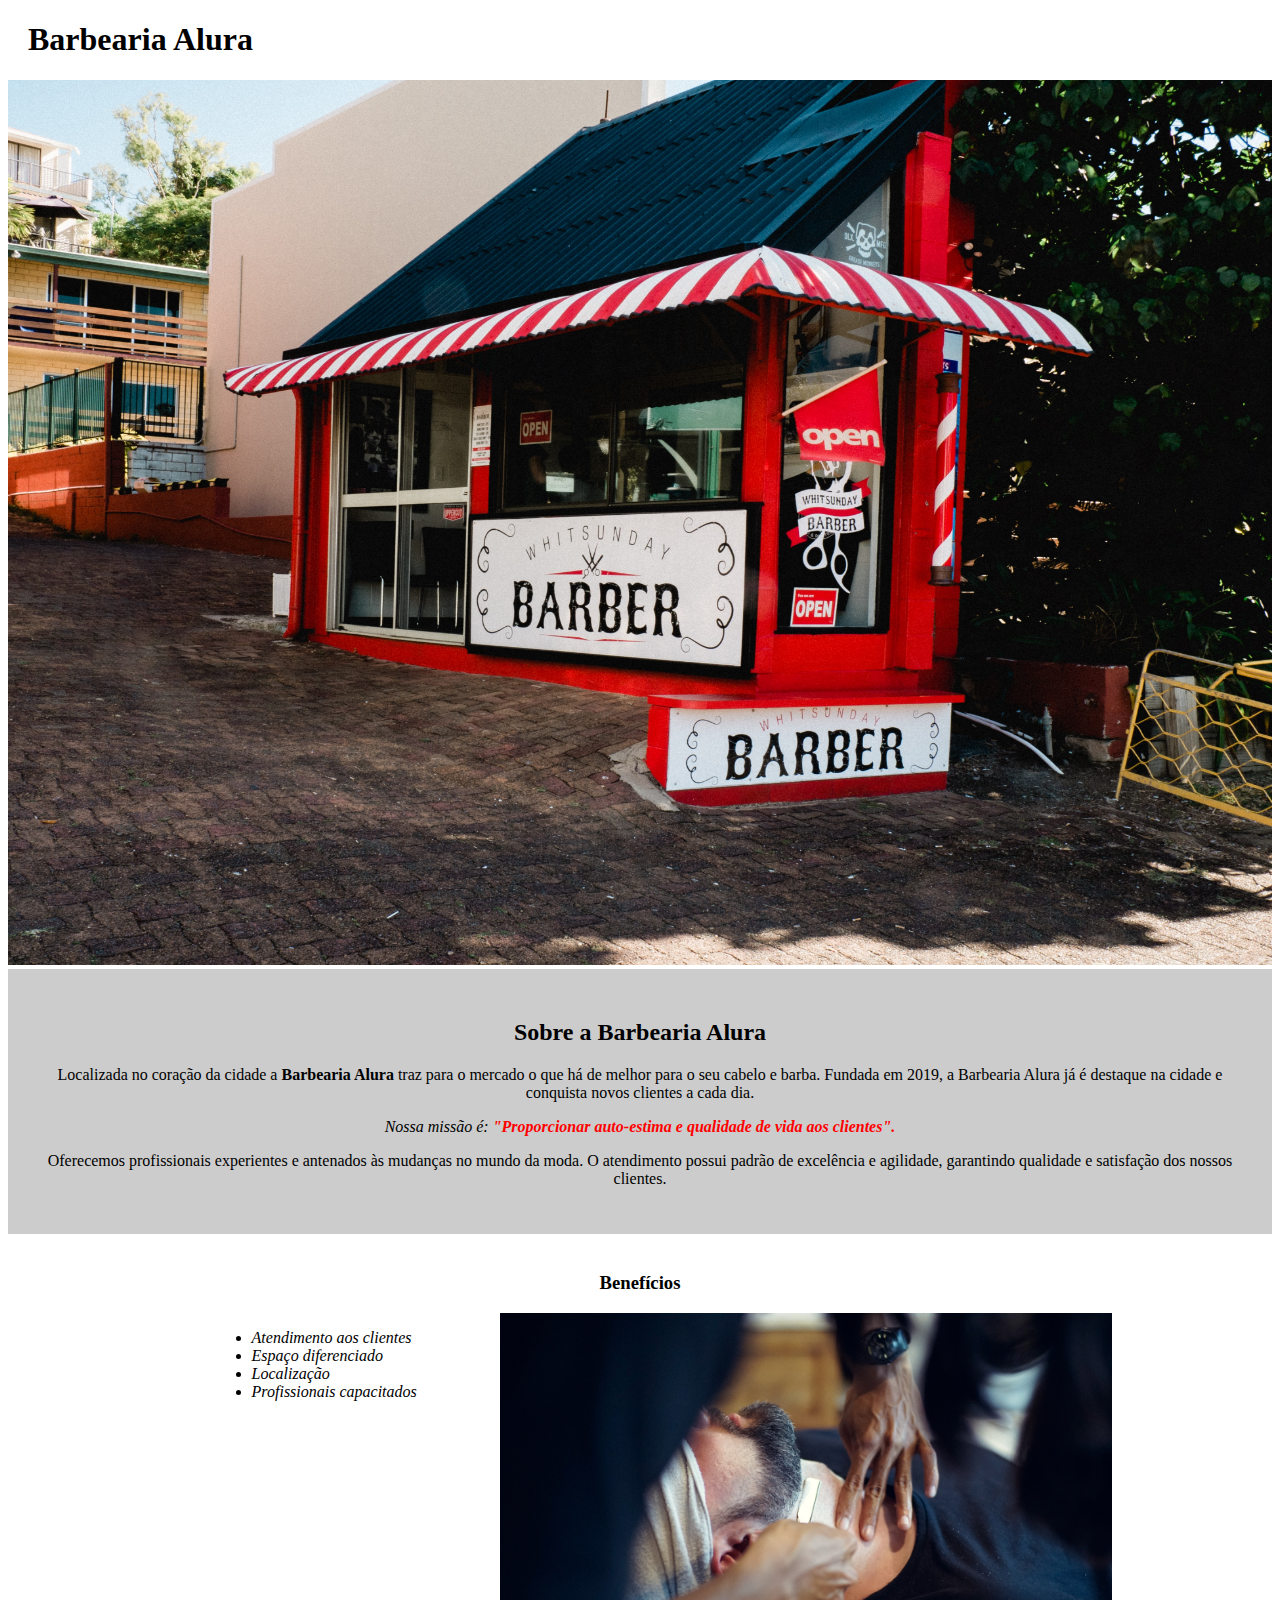
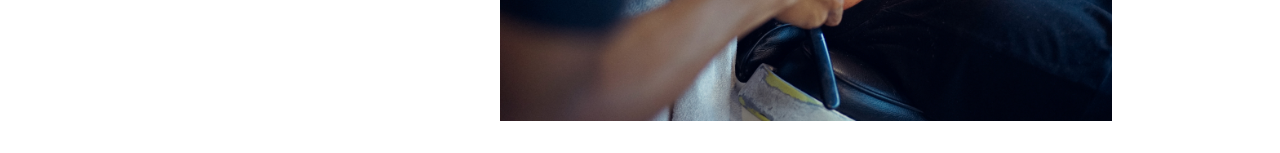
<file: index.html>
<!DOCTYPE html>
<html lang="pt-br">

<head>
    <meta charset="utf-8" />
    <meta http-equiv="X-UA-Compatible" content="IE=edge">
    <title>Barbearia Alura</title>
    <meta name="viewport" content="width=device-width, initial-scale=1">
    <link rel="stylesheet" href="style-home.css">
</head>

<body>
    <hearder>
        <h1 class="titulo-principal">Barbearia Alura</h1>
    </hearder>
    <img id="banner" src="barbearia.jpg">
    <div class="principal">
        <h2 class="titulo-centralizado">Sobre a Barbearia Alura</h2>
        <p>Localizada no coração da cidade a
            <strong>Barbearia Alura</strong> traz para o mercado o que há de melhor para o seu cabelo e barba. Fundada em 2019, a
            Barbearia Alura já é destaque na cidade e conquista novos clientes a cada dia.</p>
        <p id="missao">
            <em>Nossa missão é:
                <strong>"Proporcionar auto-estima e qualidade de vida aos clientes".</strong>
            </em>
        </p>
        <p>Oferecemos profissionais experientes e antenados às mudanças no mundo da moda. O atendimento possui padrão de excelência
            e agilidade, garantindo qualidade e satisfação dos nossos clientes.</p>
    </div>
    <div class="beneficios">
        <h3 class="titulo-centralizado">Benefícios</h3>

        <ul>
            <li class="itens">Atendimento aos clientes</li>
            <li class="itens">Espaço diferenciado</li>
            <li class="itens">Localização</li>
            <li class="itens">Profissionais capacitados</li>
        </ul>
        <img class="imagembeneficios" src="beneficios.jpg">
    </div>
</body>

</html>
</file>
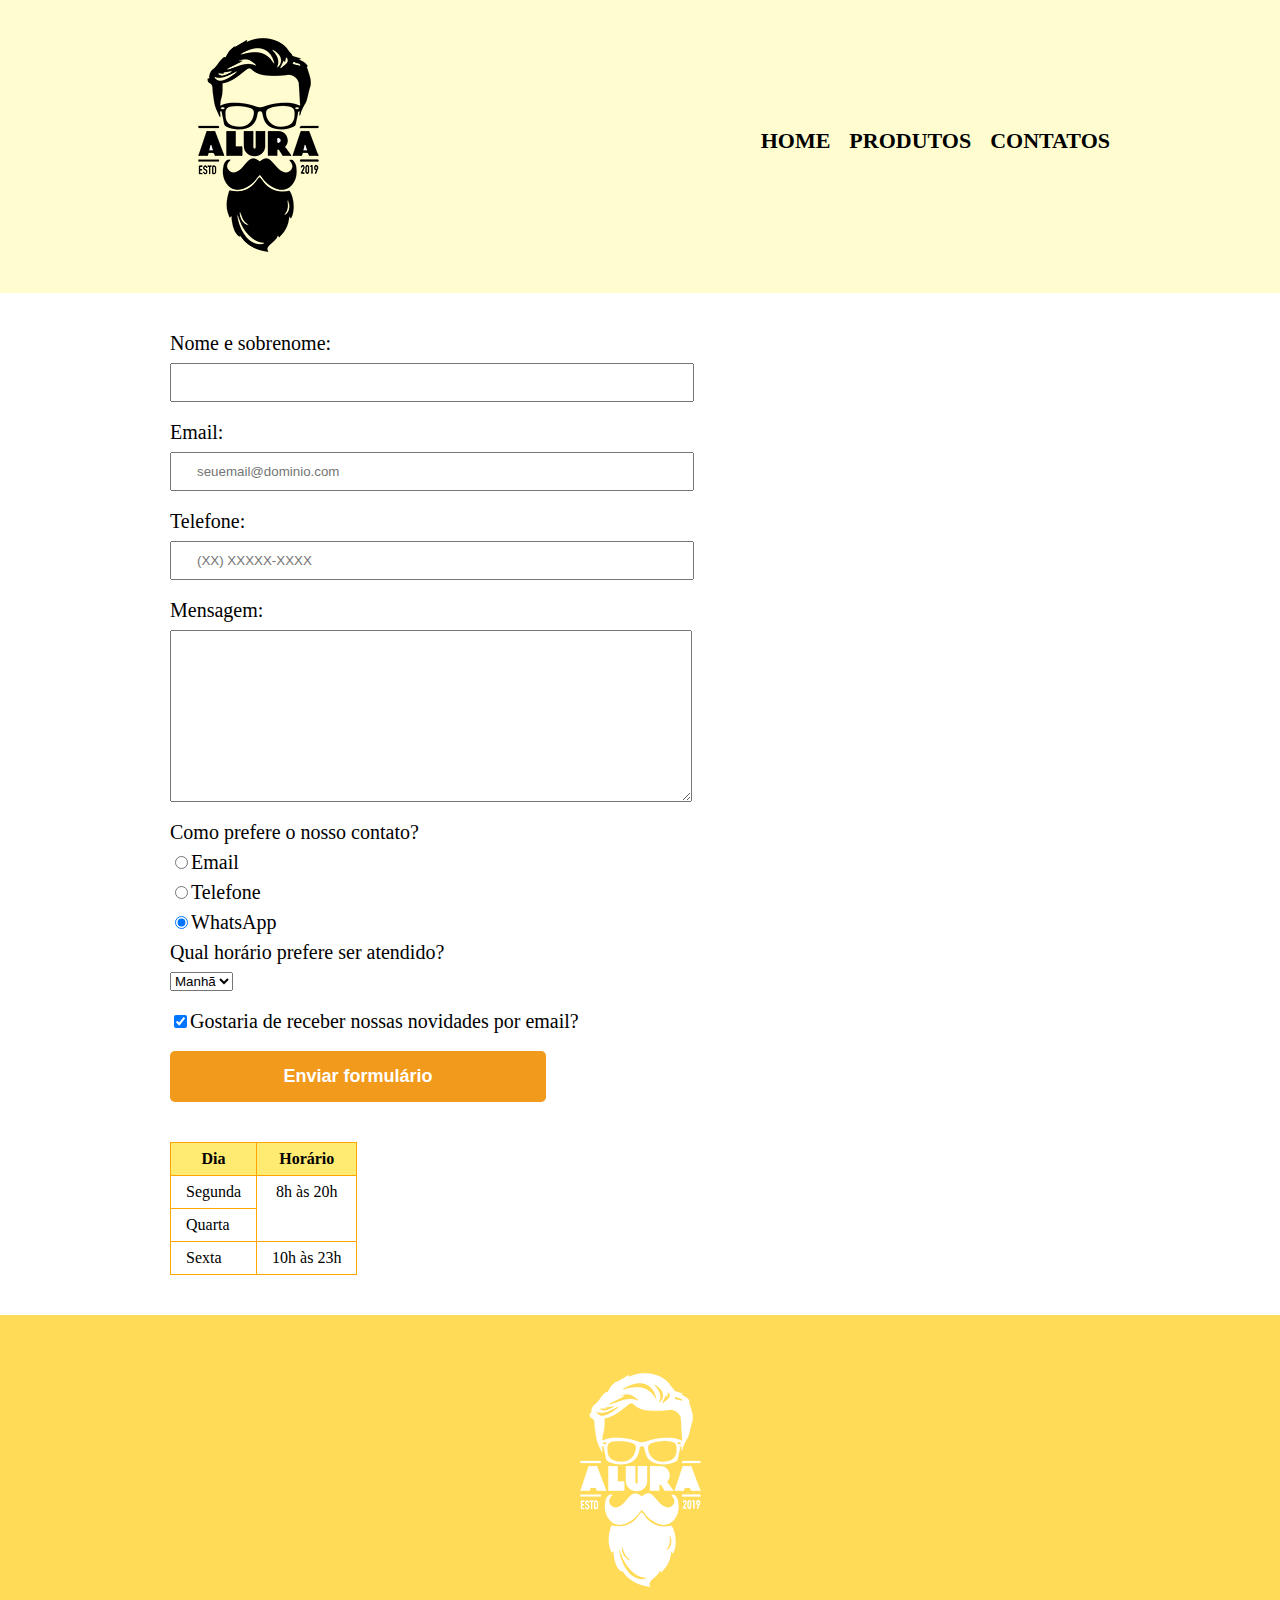
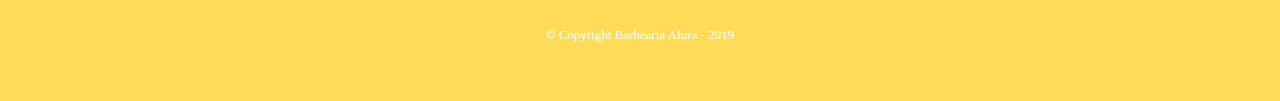
<file: contato.html>
<!DOCTYPE html>
<html lang="pt-br">

<head>
    <meta charset="UTF-8">
    <meta name="viewport" content="width=device-width, initial-scale=1.0">
    <meta http-equiv="X-UA-Compatible" content="ie=edge">
    <title>Contato - Barbearia Alura</title>
    <link rel="stylesheet" href="reset.css">
    <link rel="stylesheet" href="style.css">
</head>

<body>
    <header>
        <div class="caixa">
            <h1>
                <img src="logo.png" alt="logo da barbearia Alura">
            </h1>
            <nav>
                <ul class="navegacao">
                    <li>
                        <a href="index.html">Home</a>
                    </li>
                    <li>
                        <a href="produtos.html">Produtos</a>
                    </li>
                    <li>
                        <a href="contatos.html">Contatos</a>
                    </li>
                </ul>
            </nav>
        </div>
    </header>

    <main>
        <form>
            
            <label for= "nomeesobrenome">Nome e sobrenome:</label>
            <input type="text" id="nomeesobrenome" class="input-padrao" required>

            <label for="email">Email:</label>
            <input type= "email" id="email" class="input-padrao" required placeholder="seuemail@dominio.com">

            <label for="telefone">Telefone:</label>
            <input type="tel" id="telefone" class="input-padrao" required placeholder="(XX) XXXXX-XXXX">

            <label for="mensagem">Mensagem:</label>
            <textarea cols="30" rows="10" id="mensagem" class="input-padrao" required></textarea>

            <fieldset>

                <legend>Como prefere o nosso contato?</legend>
                <label for="radio-email"><input type="radio" name="contato" value="email" id="radio-email">Email</label>


                <label for="radio-telefone"><input type="radio" name="contato" value="telefone" id="radio-telefone">Telefone</label>

                <label for="radio-whatsapp"><input type="radio" name="contato" value="whatsapp" id="radio-whatsapp" checked>WhatsApp</label>

            </fieldset>

            <fieldset>
                <legend>Qual horário prefere ser atendido?</legend>
                <select>
                    <option>Manhã</option>
                    <option>Tarde</option>
                    <option>Noite</option>
                </select>
            </fieldset>

            <label class="checkbox"><input type="checkbox" checked>Gostaria de receber nossas novidades por email?</label>
            
            <input type="submit" value="Enviar formulário" class="enviar">

        </form>

        <table>

            <thead>
                <tr>
                    <th>Dia</th>
                    <th>Horário</th>
                </tr>
            </thead>
            <tbody>
                <tr>
                    <td>Segunda</td>
                    <td rowspan="2" class="horario">8h às 20h</td>
                </tr>
                <tr>
                    <td>Quarta</td>
                </tr>
                <tr>
                    <td>Sexta</td>
                    <td>10h às 23h</td>
                </tr>
            </tbody>
            <tfoot></tfoot>
        </table>

    </main>

    <footer>
        <img src="logo-branco.png" alt="logo da barbearia Alura">
        <p class="copyright">&copy; Copyright Barbearia Alura - 2019</p>
    </footer>
</body>

</html>
</file>
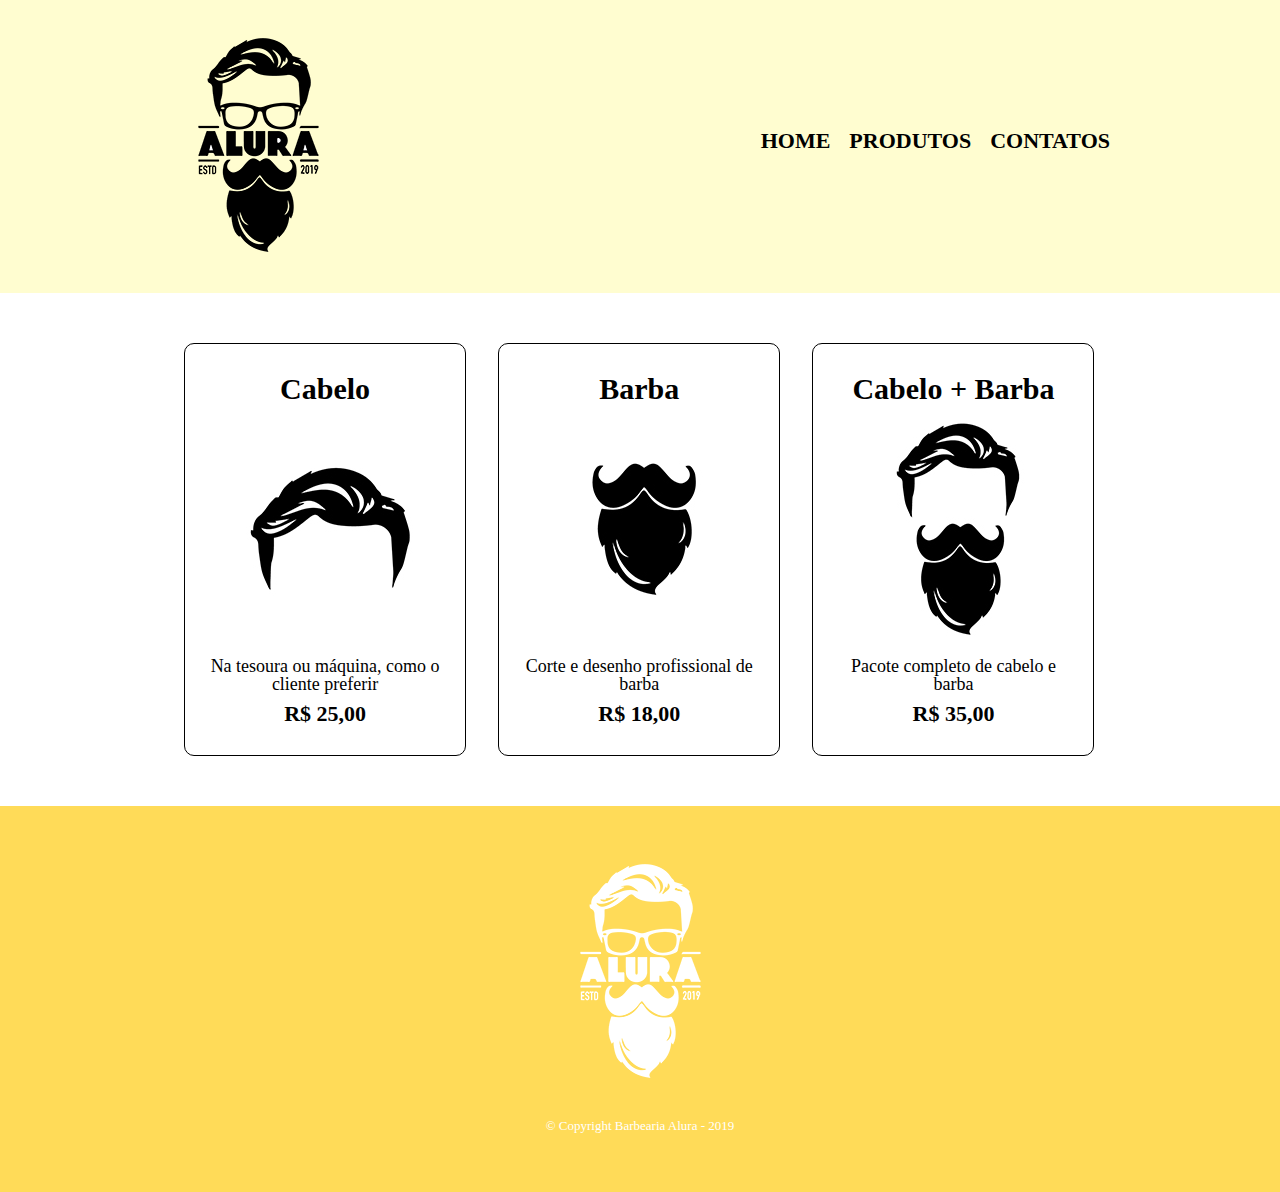
<file: produtos.html>
<!DOCTYPE html>
<html lang="pt-br">

<head>
    <meta charset="UTF-8">
    <meta name="viewport" content="width=device-width, initial-scale=1.0">
    <meta http-equiv="X-UA-Compatible" content="ie=edge">
    <title>Produtos - Barbearia Alura</title>
    <link rel="stylesheet" href="reset.css">
    <link rel="stylesheet" href="style.css">
</head>

<body>
    <header>
        <div class="caixa">
            <h1>
                <img src="logo.png">
            </h1>
            <nav>
                <ul class="navegacao">
                    <li>
                        <a href="index.html">Home</a>
                    </li>
                    <li>
                        <a href="produtos.html">Produtos</a>
                    </li>
                    <li>
                        <a href="contatos.html">Contatos</a>
                    </li>
                </ul>
            </nav>
        </div>
    </header>

    <main>
        <ul class="produtos">
            <li><h2>Cabelo</h2>
                <img src="cabelo.jpg">
                <p class="produto-descricao">Na tesoura ou máquina, como o cliente preferir</p>
                <p class="produto-preco">R$ 25,00</p>
            </li>
            <li><h2>Barba</h2>
                <img src="barba.jpg">
                <p class="produto-descricao">Corte e desenho profissional de barba</p>
                <p class="produto-preco">R$ 18,00</p>
            </li>
            <li><h2>Cabelo + Barba</h2>
                <img src="cabelo+barba.jpg">
                <p class="produto-descricao">Pacote completo de cabelo e barba</p>
                <p class="produto-preco">R$ 35,00</p>
            </li>
        </ul>
    </main>

    <footer>
        <img src="logo-branco.png">
        <p class="copyright">&copy; Copyright Barbearia Alura - 2019</p>
    </footer>
</body>

</html>
</file>
<file: style-home.css>
#banner {
    width: 100%;
    height: 884.97px;
}

.principal {
    background: #CCCCCC;
    padding: 30px;
}

.titulo-principal {
    padding-left: 20px;
}

<<<<<<< HEAD
=======
h2 {
    border: 1px solid #000000;
    height: 30px;
    padding: 20px;
    margin: 20px;
}

>>>>>>> a338da6f7d24ddbbf6e89a14464b56be5324a36c
#missao {
    font-size: 20px;
}

em strong {
     color: #FF0000;
}

.beneficios {
    background: #FFFFFF;
    padding: 20px;
}

.titulo-centralizado, p {
    text-align: center;
}

ul {
    display: inline-block;
    vertical-align: top;
    width: 20%;
    margin-left: 15%;
}

.itens {
    font-style: italic;
}

.imagembeneficios {
    width: 50%;
}
</file>
<file: style.css>
header {

    background: #FFFDD0;
    padding: 20px 0;
}

.caixa {
    position: relative;
    width: 940px;
    margin: 0 auto;
}

nav {
    position: absolute;
    top: 110px;
    right: 0;
}

nav li {
    display: inline;
    margin: 0 0 0 15px;
}

nav a {
    text-transform: uppercase;
    color: #000000;
    font-weight: bold;
    font-size: 22px;
    text-decoration: none;
}

nav a:hover {
    color: #FFEB72;
    text-decoration: underline;
}

.produtos {
    width: 940px;
    margin: 0 auto;
    padding: 50px 0;
}

.produtos li {
    display: inline-block;
    text-align: center;
    width: 30%;
    vertical-align: top;
    margin: 0 1.5%;
    padding: 30px 20px;
    box-sizing: border-box;
    border: 1px solid #000000;
    border-radius: 10px;
}

.produtos li:hover {
    border-color: #FFEB72;
}

.produtos li:active {
    border-color: #FFA500;
}

.produtos li:hover h2 {
    font-size: 34px;
}

.produtos h2 {
    font-size: 30px;
    font-weight: bold;
}

.produto-preco {
    font-size: 22px;
    font-weight: bold;
    margin-top: 10px;
}

.produto-descricao {
    font-size: 18px;
}

main {
    width: 940px;
    margin: 0 auto;
}

form {
    margin: 40px 0;
}

.input-padrao {
    display: block;
    margin: 0 0 20px;
    padding: 10px 25px;
    width: 50%;
}

form label, form legend {
    display: block;
    font-size: 20px;
    margin: 0 0 10px;
}

.checkbox {
    margin: 20px 0;
}

.enviar {
    width: 40%;
    padding: 15px 0;
    background: #F29A1C;
    color: white;
    font-weight: bold;
    font-size: 18px;
    border: none;
    border-radius: 5px;
    transition: 0.4s all;
    cursor: pointer;
}

.enviar:hover {
    background: #ED9121;
    transform: scale(1.1);
}

table {
    margin: 20px 0 40px;
}

thead {
    background: #FFEB72;
    font-weight: bold;
}

td, th {
    border: 1px solid orange;
    padding: 8px 15px;
}

.horario {
    text-align: center;
}

footer {
    text-align: center;
    background: #FFDB58;
    padding: 40px 0;
}

.copyright {
    color: #FFFFFF;
    font-size: 13px;
    margin: 20px 0;
}
</file>
